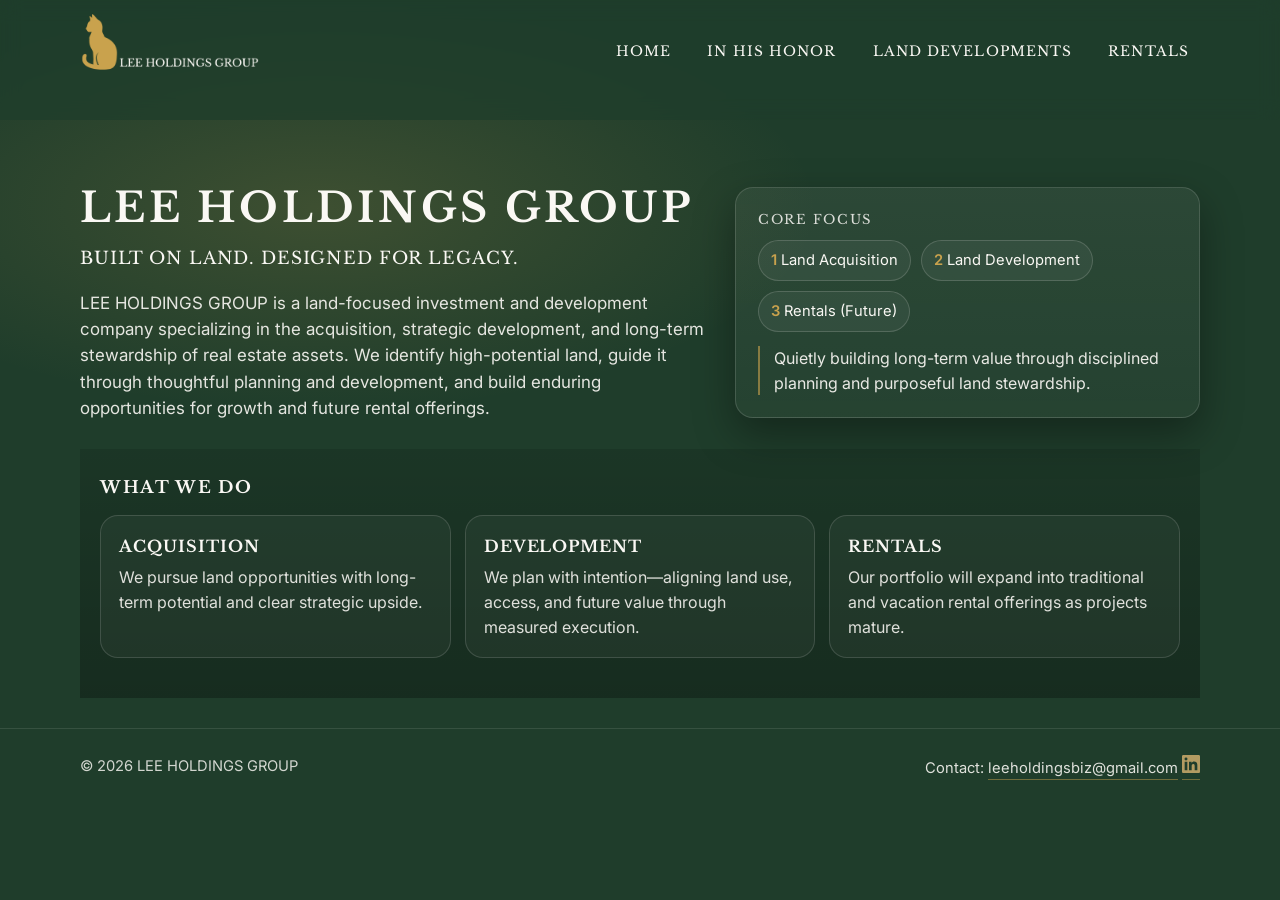
<file: index.html>
<!doctype html>
<html lang="en">
<head>
  <meta charset="utf-8" />
  <meta name="viewport" content="width=device-width,initial-scale=1" />
  <title>LEE HOLDINGS GROUP</title>

  <link rel="preconnect" href="https://fonts.googleapis.com">
  <link rel="preconnect" href="https://fonts.gstatic.com" crossorigin>
  <link href="https://fonts.googleapis.com/css2?family=Inter:wght@300;400;500;600&family=Libre+Baskerville:wght@400;700&display=swap" rel="stylesheet">

  <link rel="stylesheet" href="styles.css" />
</head>
<body>
  <header class="header">
    <div class="container header-inner">
      <a class="brand" href="index.html" aria-label="LEE HOLDINGS GROUP Home">
        <img src="LEE HOLDINGS GROUP.png" alt="LEE HOLDINGS GROUP logo">
      </a>
      <nav class="nav" aria-label="Primary navigation">
        <a href="index.html">Home</a>
        <a href="in-his-honor.html">In His Honor</a>
        <a href="land-developments.html">Land Developments</a>
        <a href="rentals.html">Rentals</a>
      </nav>
    </div>
  </header>

  <main class="container">
    <section class="hero">
      <div class="hero-grid">
        <div>
          <h1 class="h1">LEE HOLDINGS GROUP</h1>
          <p class="tagline">Built on Land. Designed for Legacy.</p>
          <p class="lede">
            LEE HOLDINGS GROUP is a land-focused investment and development company specializing in the
            acquisition, strategic development, and long-term stewardship of real estate assets. We identify
            high-potential land, guide it through thoughtful planning and development, and build enduring
            opportunities for growth and future rental offerings.
          </p>
        </div>

        <aside class="hero-card">
          <p class="kicker">Core Focus</p>
          <div class="pills">
            <div class="pill"><strong>1</strong> Land Acquisition</div>
            <div class="pill"><strong>2</strong> Land Development</div>
            <div class="pill"><strong>3</strong> Rentals (Future)</div>
          </div>

          <p class="quote">
            Quietly building long-term value through disciplined planning and purposeful land stewardship.
          </p>
        </aside>
      </div>
    </section>

    <section class="section">
      <h2 class="section-title">What We Do</h2>
      <div class="grid-3">
        <div class="card">
          <h3>Acquisition</h3>
          <p>We pursue land opportunities with long-term potential and clear strategic upside.</p>
        </div>
        <div class="card">
          <h3>Development</h3>
          <p>We plan with intention—aligning land use, access, and future value through measured execution.</p>
        </div>
        <div class="card">
          <h3>Rentals</h3>
          <p>Our portfolio will expand into traditional and vacation rental offerings as projects mature.</p>
        </div>
      </div>
    </section>
  </main>

  <footer class="footer">
    <div class="container footer-inner">
      <div class="small muted">© <span id="y"></span> LEE HOLDINGS GROUP</div>
      <div class="small">
        Contact: <a href="mailto:leeholdingsbiz@gmail.com">leeholdingsbiz@gmail.com</a>
        <a href="https://www.linkedin.com/company/the-lee-holdings-group" target="_blank" rel="noopener noreferrer" aria-label="LinkedIn">
        <svg width="18" height="18" viewBox="0 0 24 24" fill="#c8a96a">
        <path d="M20.447 20.452H16.89v-5.569c0-1.328-.025-3.037-1.85-3.037-1.853 0-2.136 1.445-2.136 2.939v5.667H9.346V9h3.414v1.561h.049c.476-.9 1.637-1.85 3.368-1.85 3.6 0 4.268 2.37 4.268 5.455v6.286zM5.337 7.433a1.988 1.988 0 110-3.977 1.988 1.988 0 010 3.977zM7.119 20.452H3.555V9h3.564v11.452zM22.225 0H1.771C.792 0 0 .774 0 1.729v20.542C0 23.227.792 24 1.771 24h20.451C23.2 24 24 23.227 24 22.271V1.729C24 .774 23.2 0 22.222 0z"/>
        </svg>
        </a>
      </div>
    </div>
  </footer>

  <script>
    document.getElementById("y").textContent = new Date().getFullYear();
  </script>
</body>
</html>
</file>
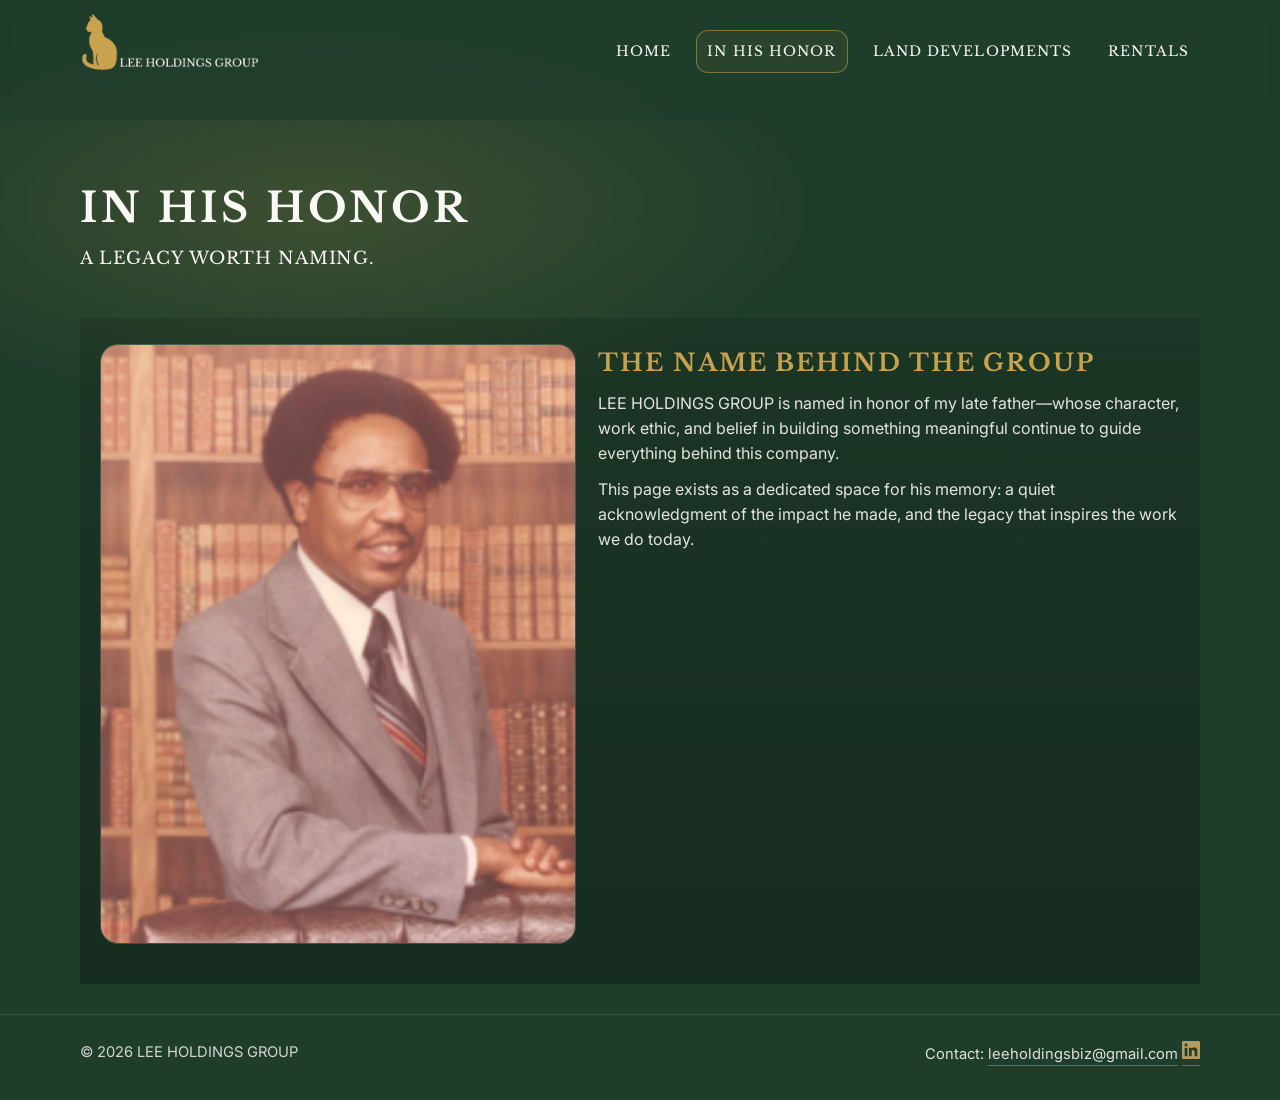
<file: in-his-honor.html>
<!doctype html>
<html lang="en">
<head>
  <meta charset="utf-8" />
  <meta name="viewport" content="width=device-width,initial-scale=1" />
  <title>In His Honor • LEE HOLDINGS GROUP</title>

  <link rel="preconnect" href="https://fonts.googleapis.com">
  <link rel="preconnect" href="https://fonts.gstatic.com" crossorigin>
  <link href="https://fonts.googleapis.com/css2?family=Inter:wght@300;400;500;600&family=Libre+Baskerville:wght@400;700&display=swap" rel="stylesheet">

  <link rel="stylesheet" href="styles.css" />
</head>
<body>
  <header class="header">
    <div class="container header-inner">
      <a class="brand" href="index.html" aria-label="LEE HOLDINGS GROUP Home">
        <img src="LEE HOLDINGS GROUP.png" alt="LEE HOLDINGS GROUP logo">
      </a>
      <nav class="nav" aria-label="Primary navigation">
        <a href="index.html">Home</a>
        <a href="in-his-honor.html">In His Honor</a>
        <a href="land-developments.html">Land Developments</a>
        <a href="rentals.html">Rentals</a>
      </nav>
    </div>
  </header>

  <main class="container">
    <section class="hero">
      <h1 class="h1">In His Honor</h1>
      <p class="tagline">A Legacy Worth Naming.</p>
    </section>

    <section class="section honor">
      <div class="portrait">
        <!-- Replace with your dad’s photo -->
        <img src="Dad.png" alt="Portrait">
      </div>

      <div>
        <h2 class="gold">The Name Behind the Group</h2>
        <p>
          LEE HOLDINGS GROUP is named in honor of my late father—whose character, work ethic, and belief
          in building something meaningful continue to guide everything behind this company.
        </p>
        <p>
          This page exists as a dedicated space for his memory: a quiet acknowledgment of the impact he
          made, and the legacy that inspires the work we do today.
        </p>
        <p class="muted small">

        </p>
      </div>
    </section>
  </main>

  <footer class="footer">
    <div class="container footer-inner">
      <div class="small muted">© <span id="y"></span> LEE HOLDINGS GROUP</div>
      <div class="small">
        Contact: <a href="mailto:leeholdingsbiz@gmail.com">leeholdingsbiz@gmail.com</a>
         <a href="https://www.linkedin.com/company/the-lee-holdings-group" target="_blank" rel="noopener noreferrer" aria-label="LinkedIn">
        <svg width="18" height="18" viewBox="0 0 24 24" fill="#c8a96a">
        <path d="M20.447 20.452H16.89v-5.569c0-1.328-.025-3.037-1.85-3.037-1.853 0-2.136 1.445-2.136 2.939v5.667H9.346V9h3.414v1.561h.049c.476-.9 1.637-1.85 3.368-1.85 3.6 0 4.268 2.37 4.268 5.455v6.286zM5.337 7.433a1.988 1.988 0 110-3.977 1.988 1.988 0 010 3.977zM7.119 20.452H3.555V9h3.564v11.452zM22.225 0H1.771C.792 0 0 .774 0 1.729v20.542C0 23.227.792 24 1.771 24h20.451C23.2 24 24 23.227 24 22.271V1.729C24 .774 23.2 0 22.222 0z"/>
        </svg>
        </a>
      </div>
    </div>
  </footer>

  <script>
    document.getElementById("y").textContent = new Date().getFullYear();
  </script>
  <script type="module" src="app.js"></script>
</body>
</html>
</file>
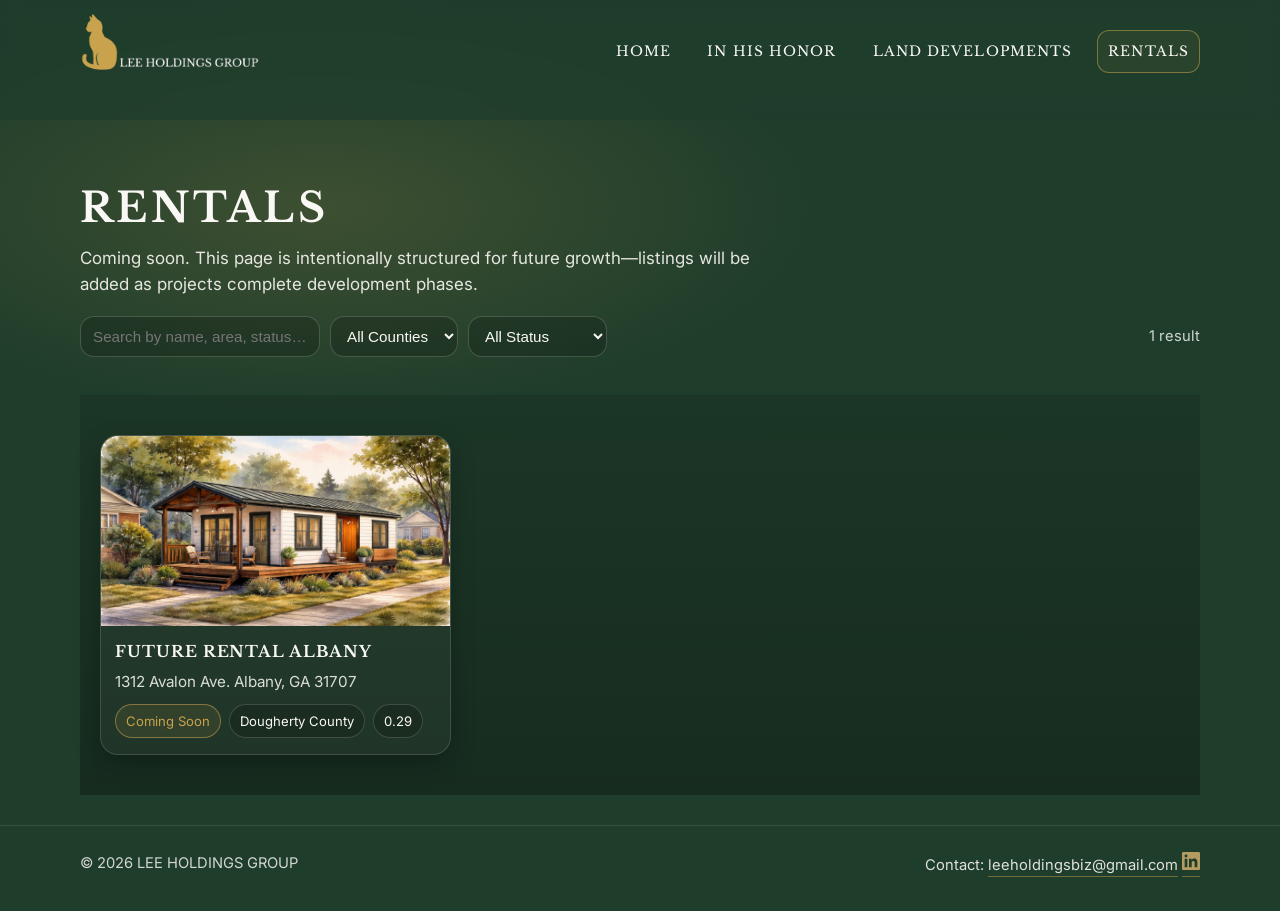
<file: rentals.html>
<!doctype html>
<html lang="en">
<head>
  <meta charset="utf-8" />
  <meta name="viewport" content="width=device-width,initial-scale=1" />
  <title>Rentals • LEE HOLDINGS GROUP</title>

  <link rel="preconnect" href="https://fonts.googleapis.com">
  <link rel="preconnect" href="https://fonts.gstatic.com" crossorigin>
  <link href="https://fonts.googleapis.com/css2?family=Inter:wght@300;400;500;600&family=Libre+Baskerville:wght@400;700&display=swap" rel="stylesheet">

  <link rel="stylesheet" href="styles.css" />
</head>
<body>
  <header class="header">
    <div class="container header-inner">
      <a class="brand" href="index.html" aria-label="LEE HOLDINGS GROUP Home">
        <img src="LEE HOLDINGS GROUP.png" alt="LEE HOLDINGS GROUP logo">
      </a>
      <nav class="nav" aria-label="Primary navigation">
        <a href="index.html">Home</a>
        <a href="in-his-honor.html">In His Honor</a>
        <a href="land-developments.html">Land Developments</a>
        <a href="rentals.html">Rentals</a>
      </nav>
    </div>
  </header>

  <main class="container">
    <section class="hero">
      <h1 class="h1">Rentals</h1>
      <p class="lede">
        Coming soon. This page is intentionally structured for future growth—listings will be added as projects complete
        development phases.
      </p>

      <div class="toolbar">
        <div class="filters">
          <input class="search" id="search" placeholder="Search by name, area, status…" />
          <select class="select" id="filterCounty" aria-label="Filter by county"></select>
          <select class="select" id="filterStatus" aria-label="Filter by status"></select>
        </div>
        <div class="small muted" id="count">0 results</div>
      </div>
    </section>

    <section class="section">
      <input type="hidden" id="pageType" value="rental" />
      <div class="cards" id="cards" aria-label="Rental cards"></div>
    </section>
  </main>

  <footer class="footer">
    <div class="container footer-inner">
      <div class="small muted">© <span id="y"></span> LEE HOLDINGS GROUP</div>
      <div class="small">
        Contact: <a href="mailto:leeholdingsbiz@gmail.com">leeholdingsbiz@gmail.com</a>
         <a href="https://www.linkedin.com/company/the-lee-holdings-group" target="_blank" rel="noopener noreferrer" aria-label="LinkedIn">
        <svg width="18" height="18" viewBox="0 0 24 24" fill="#c8a96a">
        <path d="M20.447 20.452H16.89v-5.569c0-1.328-.025-3.037-1.85-3.037-1.853 0-2.136 1.445-2.136 2.939v5.667H9.346V9h3.414v1.561h.049c.476-.9 1.637-1.85 3.368-1.85 3.6 0 4.268 2.37 4.268 5.455v6.286zM5.337 7.433a1.988 1.988 0 110-3.977 1.988 1.988 0 010 3.977zM7.119 20.452H3.555V9h3.564v11.452zM22.225 0H1.771C.792 0 0 .774 0 1.729v20.542C0 23.227.792 24 1.771 24h20.451C23.2 24 24 23.227 24 22.271V1.729C24 .774 23.2 0 22.222 0z"/>
        </svg>
        </a>
      </div>
    </div>
  </footer>

  <script>
    document.getElementById("y").textContent = new Date().getFullYear();
  </script>
  <script type="module" src="app.js"></script>
</body>
</html>
</file>
<file: styles.css>
:root{
  --forest:#1F3D2B;
  --ivory:#FAF8F4;
  --gold:#C9A24D;
  --neutral:#2B2B2B;

  --border: rgba(250,248,244,.14);
  --card: rgba(250,248,244,.05);
  --card2: rgba(250,248,244,.08);
  --shadow: 0 16px 40px rgba(0,0,0,.35);
  --radius: 18px;
  --max: 1120px;
}

*{box-sizing:border-box}
html{
  height:100%;
  background:#1F3D2B;
}

header,
main,
footer{
  position: relative;
  z-index: 1;
}

html::before{
  content:"";
  position: fixed;
  inset:0;
  pointer-events:none;
  z-index:0;

  background:
    radial-gradient(900px 600px at 20% 10%, rgba(201,162,77,.28), transparent 55%),
    radial-gradient(700px 500px at 80% 15%, rgba(250,248,244,.18), transparent 60%),
    radial-gradient(900px 700px at 50% 90%, rgba(0,0,0,.55), transparent 55%),
    repeating-radial-gradient(circle at 30% 30%,
      rgba(250,248,244,.07) 0px,
      rgba(250,248,244,.07) 1px,
      transparent 2px,
      transparent 6px
    ),
    linear-gradient(180deg,
      rgba(0,0,0,.10),
      rgba(0,0,0,.65)
    );
}

body{
  min-height:100%;
  background: transparent;   /* 🔑 important */
}

body{
  margin:0;
  background: var(--forest);
  color: var(--ivory);
  font-family: "Inter", system-ui, -apple-system, Segoe UI, Roboto, Arial, sans-serif;
  line-height: 1.55;
  overflow-x:hidden;
  position: relative;   /* 🔑 required */
}



a{color:var(--ivory); text-decoration:none}
a:hover{opacity:.9}
.small{font-size:.92rem; opacity:.88}
.muted{opacity:.82}
.gold{color:var(--gold)}

.container{
  width:min(var(--max), calc(100% - 40px));
  margin: 0 auto;
}

.header{
  position: sticky;
  top: 0;
  z-index: 20;
  backdrop-filter: blur(10px);
  background: rgba(31,61,43,.72);
}

.header-inner{
  display:flex;
  align-items:flex-start;
  justify-content:space-between;
  gap:16px;
  padding:8px 0; /*testing */
}

.brand{
  display:flex;
  align-items:center;
  gap:14px;
  min-width: 0; /* remove the 220px constraint test */
}
.brand img{
  height: 110px;       /* was 74px, Bigger test */
  width: auto;
  display: block;
  /* visually removes transparent padding inside the PNG */
  transform: scale(1.8);
  transform-origin: left center;
  margin-top: -6px;          /* 🔥 visual alignment correction */
}


.nav{
  display:flex;
  align-items:center;
  gap:14px;
  flex-wrap:wrap;
  justify-content:flex-end;
  margin-top: 22px;
}
.nav a{
  font-family:"Libre Baskerville", Georgia, serif;
  letter-spacing:.08em;
  text-transform:uppercase;
  font-size:.86rem;
  padding:10px 10px;
  border-radius: 12px;
  border: 1px solid transparent;
}
.nav a.active{
  border-color: rgba(201,162,77,.55);
  background: rgba(201,162,77,.07);
}

.hero{
  padding: 64px 0 28px;
  position: relative;
}
.hero::before{
  content:"";
  position:absolute;
  inset:-120px -80px auto -80px;
  height: 520px;
  pointer-events:none;
  z-index:-1;

  background:
    radial-gradient(
      60% 60% at 25% 40%,
      rgba(201,162,77,.18),
      rgba(31,61,43,.0) 65%
    );
}
.hero-grid{
  display:grid;
  grid-template-columns: 1.15fr .85fr;
  gap: 26px;
  align-items:center;
}
.h1{
  font-family:"Libre Baskerville", Georgia, serif;
  text-transform:uppercase;
  letter-spacing:.08em;
  font-size: clamp(2.0rem, 3.2vw, 3.2rem);
  line-height:1.15;
  margin:0 0 14px;
}
.tagline{
  font-family:"Libre Baskerville", Georgia, serif;
  font-size: clamp(1.05rem, 1.35vw, 1.25rem);
  letter-spacing:.05em;
  text-transform:uppercase;
  margin:0 0 18px;
  color: var(--ivory);
}
.lede{
  font-size: 1.06rem;
  opacity:.9;
  margin:0;
  max-width: 62ch;
}

.hero-card{
  border: 1px solid var(--border);
  background: linear-gradient(180deg, rgba(250,248,244,.06), rgba(250,248,244,.03));
  border-radius: var(--radius);
  box-shadow: var(--shadow);
  padding: 22px;
}
.kicker{
  font-family:"Libre Baskerville", Georgia, serif;
  text-transform:uppercase;
  letter-spacing:.12em;
  font-size:.82rem;
  color: rgba(250,248,244,.85);
  margin:0 0 10px;
}
.pills{
  display:flex;
  flex-wrap:wrap;
  gap:10px;
}
.pill{
  border:1px solid rgba(250,248,244,.16);
  background: rgba(250,248,244,.05);
  border-radius: 999px;
  padding:8px 12px;
  font-size:.92rem;
}
.pill strong{color:var(--gold); font-weight:600}

.section{
    padding: 26px 20px 40px;
    position:relative; 
}
.section::before{
  content:"";
  position:absolute;
  inset:0;
  background: linear-gradient(
    180deg,
    rgba(0,0,0,.12),
    rgba(0,0,0,.28)
  );
  pointer-events:none;
  z-index:-1;
}
.section-title{
  font-family:"Libre Baskerville", Georgia, serif;
  text-transform:uppercase;
  letter-spacing:.10em;
  font-size: 1.05rem;
  margin:0 0 14px;
}

.grid-3{
  display:grid;
  grid-template-columns: repeat(3, 1fr);
  gap: 14px;
}
.card{
  border: 1px solid var(--border);
  background: rgba(250,248,244,.04);
  border-radius: var(--radius);
  padding: 18px;
}
.card h3{
  margin:0 0 6px;
  font-family:"Libre Baskerville", Georgia, serif;
  letter-spacing:.06em;
  text-transform:uppercase;
  font-size: 1rem;
}
.card p{margin:0; opacity:.88}

.footer{
  border-top: 1px solid rgba(250,248,244,.10);
  padding: 26px 0 34px;
  margin-top: 30px;
}
.footer-inner{
  display:flex;
  align-items:flex-start;
  justify-content:space-between;
  gap:18px;
  flex-wrap:wrap;
}
.footer a{
  border-bottom: 1px solid rgba(201,162,77,.55);
  padding-bottom:2px;
}

/* Listings */
.toolbar{
  display:flex;
  gap:12px;
  flex-wrap:wrap;
  align-items:center;
  justify-content:space-between;
  margin: 18px 0 10px;
}
.filters{
  display:flex;
  gap:10px;
  flex-wrap:wrap;
}
.select, .search{
  border: 1px solid rgba(250,248,244,.18);
  background: rgba(0,0,0,.18);
  color: var(--ivory);
  border-radius: 14px;
  padding: 10px 12px;
  font-size: .95rem;
  outline:none;
}
.search{min-width: 240px}
.select option{color:#000}

.cards{
  display:grid;
  grid-template-columns: repeat(3, 1fr);
  gap: 14px;
  margin-top: 14px;
}
.listing{
  border: 1px solid var(--border);
  background: rgba(250,248,244,.04);
  border-radius: var(--radius);
  overflow:hidden;
  box-shadow: 0 10px 24px rgba(0,0,0,.25);
  transition: transform .15s ease, background .15s ease, border-color .15s ease;
}
.listing:hover{
  transform: translateY(-2px);
  background: rgba(250,248,244,.06);
  border-color: rgba(201,162,77,.35);
}
.thumb{
  height: 190px;
  background: rgba(0,0,0,.25);
  overflow:hidden;
}
.thumb img{
  width:100%;
  height:100%;
  object-fit:cover;
  display:block;
}
.meta{
  padding: 14px 14px 16px;
}
.meta .name{
  font-family:"Libre Baskerville", Georgia, serif;
  letter-spacing:.06em;
  text-transform:uppercase;
  margin:0 0 6px;
  font-size:.98rem;
}
.meta .addr{margin:0 0 10px; opacity:.86; font-size:.95rem}
.badges{
  display:flex;
  gap:8px;
  flex-wrap:wrap;
}
.badge{
  font-size:.82rem;
  padding:6px 10px;
  border-radius: 999px;
  border:1px solid rgba(250,248,244,.16);
  background: rgba(0,0,0,.18);
}
.badge.gold{
  border-color: rgba(201,162,77,.55);
  background: rgba(201,162,77,.10);
}

/* Detail page */
.detail{
  display:grid;
  grid-template-columns: 1fr 1fr;
  gap: 18px;
  margin-top: 16px;
}
.panel{
  border: 1px solid var(--border);
  background: rgba(250,248,244,.04);
  border-radius: var(--radius);
  padding: 18px;
}
.panel h2{
  margin:0 0 10px;
  font-family:"Libre Baskerville", Georgia, serif;
  letter-spacing:.06em;
  text-transform:uppercase;
  font-size: 1.05rem;
}
.panel p{margin:0 0 10px; opacity:.9}
.panel ul{margin:0; padding-left: 18px; opacity:.9}
.gallery{
  display:grid;
  grid-template-columns: repeat(2, 1fr);
  gap: 10px;
}
.gallery img{
  width:100%;
  height: 180px;
  object-fit: cover;
  border-radius: 14px;
  border:1px solid rgba(250,248,244,.12);
}

.quote{
  border-left: 2px solid rgba(201,162,77,.65);
  padding-left: 14px;
  margin: 14px 0 0;
  opacity:.92;
}

/* Honor page */
.honor{
  display:grid;
  grid-template-columns: .9fr 1.1fr;
  gap: 22px;
  align-items:start;
}
.portrait{
  border: 1px solid var(--border);
  background: rgba(250,248,244,.04);
  border-radius: var(--radius);
  overflow:hidden;
}
.portrait img{
  width:100%;
  height:auto;
  display:block;
}
.honor h2{
  margin:0 0 10px;
  font-family:"Libre Baskerville", Georgia, serif;
  text-transform:uppercase;
  letter-spacing:.08em;
}
.honor p{margin:0 0 12px; opacity:.9}

/* Responsive */
@media (max-width: 980px){
  .hero-grid{grid-template-columns: 1fr}
  .grid-3{grid-template-columns: 1fr}
  .cards{grid-template-columns: repeat(2, 1fr)}
  .detail{grid-template-columns: 1fr}
  .honor{grid-template-columns: 1fr}
}
@media (max-width: 580px){
  .brand img{
    height:72px;
    transform: scale(1.6);
    transform-origin: left center;
  }
  .nav{gap:8px}
  .nav a{padding:8px 8px; font-size:.82rem}
  .cards{grid-template-columns: 1fr}
  .search{min-width: 100%}
}

@media (min-width: 1600px) {
  .container {
    max-width: 1200px;
    margin: 0 auto;
  }
}

@media (min-width: 1600px) {
  .footer-inner {
    max-width: 1200px;
    margin: 0 auto;
  }
}

@media (min-width: 1600px) {
  html,
  body {
    min-height: 100vh;
  }

  body {
    display: flex;
    flex-direction: column;
  }

  main {
    flex: 1;
  }

  .footer {
    margin-top: auto;
  }
}
</file>
